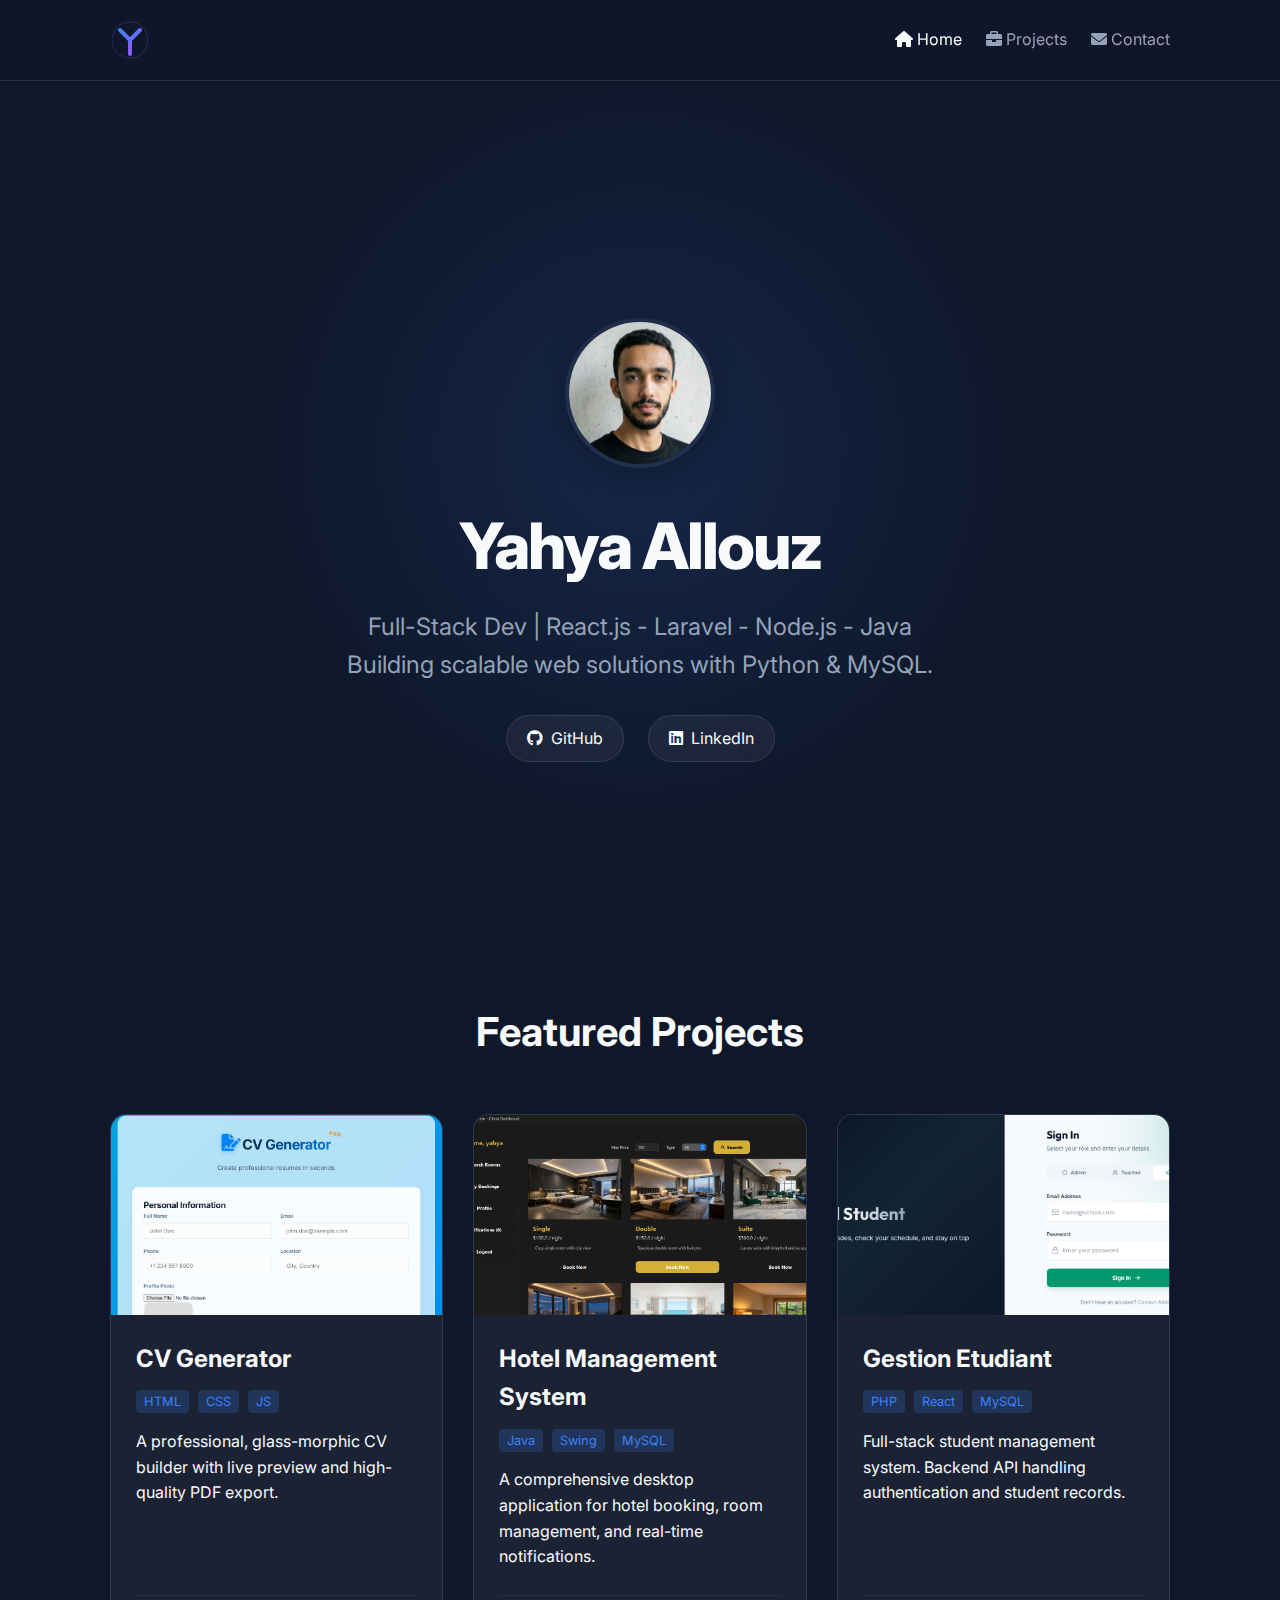
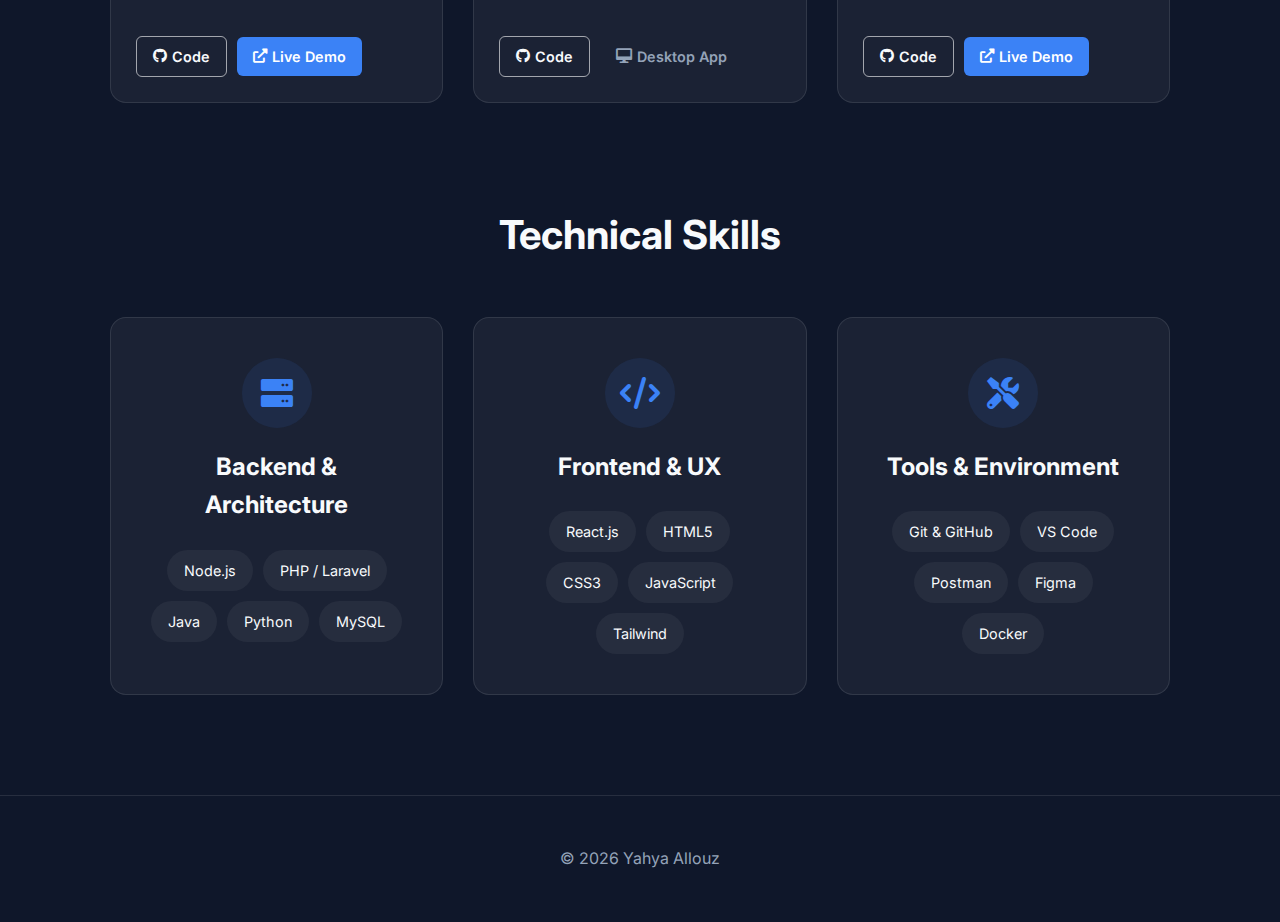
<file: index.html>
﻿<!DOCTYPE html>
<html lang="en">

<head>
    <meta charset="UTF-8">
    <meta name="viewport" content="width=device-width, initial-scale=1.0, maximum-scale=1.0, user-scalable=no">
    <title>Yahya Allouz | Portfolio</title>
    <link rel="stylesheet" href="style.css?v=16">
    <link href="https://fonts.googleapis.com/css2?family=Inter:wght@300;400;600;800&display=swap" rel="stylesheet">
    <link rel="stylesheet" href="https://cdnjs.cloudflare.com/ajax/libs/font-awesome/6.0.0/css/all.min.css">
</head>

<body>
    <header class="glass-header">
        <div class="container">
            <a href="index.html" class="logo-link">
                <img src="assets/portfolio_logo.svg" alt="Logo" class="logo-img">
            </a>
            <button class="hamburger" aria-label="Toggle navigation">
                <i class="fas fa-bars"></i>
            </button>
            <nav class="nav-links">
                <a href="index.html" class="active"><i class="fas fa-home"></i> Home</a>
                <a href="#projects"><i class="fas fa-briefcase"></i> Projects</a>
                <a href="contact.html"><i class="fas fa-envelope"></i> Contact</a>
            </nav>
        </div>
    </header>

    <section class="hero">
        <div class="hero-content">
            <div class="profile-container">
                <img src="assets/profile.jpg" alt="Yahya Allouz" class="profile-img">
            </div>
            <h1>Yahya Allouz</h1>
            <p class="tagline">Full-Stack Dev | React.js - Laravel - Node.js - Java <br> Building scalable web solutions
                with Python & MySQL.</p>
            <div class="social-links">
                <a href="https://github.com/yahyaallouz" target="_blank"><i class="fab fa-github"></i> GitHub</a>
                <a href="https://www.linkedin.com/in/yahyaallouz" target="_blank"><i class="fab fa-linkedin"></i>
                    LinkedIn</a>
            </div>
        </div>
        <div class="hero-bg-glow"></div>
    </section>

    <section id="projects" class="projects-section">
        <div class="container">
            <h2>Featured Projects</h2>
            <div class="projects-grid">
                <!-- Project 1: CV Generator -->
                <div class="project-card">
                    <div class="card-image">
                        <img src="assets/cv-generator.png" alt="CV Generator">
                    </div>
                    <div class="card-content">
                        <h3>CV Generator</h3>
                        <p class="tech-stack"><span>HTML</span> <span>CSS</span> <span>JS</span></p>
                        <p>A professional, glass-morphic CV builder with live preview and high-quality PDF export.</p>
                        <div class="card-links">
                            <a href="https://github.com/yahyaallouz/cv-generator" target="_blank"
                                class="btn secondary"><i class="fab fa-github"></i> Code</a>
                            <a href="https://yahyaallouz.github.io/cv-generator/" target="_blank" class="btn primary"><i
                                    class="fas fa-external-link-alt"></i> Live Demo</a>
                        </div>
                    </div>
                </div>

                <!-- Project 2: Hotel Management -->
                <div class="project-card">
                    <div class="card-image">
                        <img src="assets/hotel.png" alt="Hotel System">
                    </div>
                    <div class="card-content">
                        <h3>Hotel Management System</h3>
                        <p class="tech-stack"><span>Java</span> <span>Swing</span> <span>MySQL</span></p>
                        <p>A comprehensive desktop application for hotel booking, room management, and real-time
                            notifications.</p>
                        <div class="card-links">
                            <a href="https://github.com/yahyaallouz/gestion-hoteliere" target="_blank"
                                class="btn secondary"><i class="fab fa-github"></i> Code</a>
                            <span class="btn disabled"><i class="fas fa-desktop"></i> Desktop App</span>
                        </div>
                    </div>
                </div>

                <!-- Project 3: Gestion Etudiant -->
                <div class="project-card">
                    <div class="card-image">
                        <img src="assets/gestion-etudiant.png" alt="Gestion Etudiant">
                    </div>
                    <div class="card-content">
                        <h3>Gestion Etudiant</h3>
                        <p class="tech-stack"><span>PHP</span> <span>React</span> <span>MySQL</span></p>
                        <p>Full-stack student management system. Backend API handling authentication and student
                            records.</p>
                        <div class="card-links">
                            <a href="https://github.com/yahyaallouz/gestion-etudiant" target="_blank"
                                class="btn secondary"><i class="fab fa-github"></i> Code</a>
                            <a href="http://gestion-etudiant.kesug.com/" target="_blank" class="btn primary"><i
                                    class="fas fa-external-link-alt"></i> Live Demo</a>
                        </div>
                    </div>
                </div>
            </div>
        </div>
    </section>

    <section id="skills" class="skills-section">
        <div class="container">
            <h2>Technical Skills</h2>
            <div class="skills-grid">
                <!-- Backend -->
                <div class="skill-category">
                    <div class="category-icon">
                        <i class="fas fa-server"></i>
                    </div>
                    <h3>Backend & Architecture</h3>
                    <div class="skill-list">
                        <span>Node.js</span>
                        <span>PHP / Laravel</span>
                        <span>Java</span>
                        <span>Python</span>
                        <span>MySQL</span>
                    </div>
                </div>

                <!-- Frontend -->
                <div class="skill-category">
                    <div class="category-icon">
                        <i class="fas fa-code"></i>
                    </div>
                    <h3>Frontend & UX</h3>
                    <div class="skill-list">
                        <span>React.js</span>
                        <span>HTML5</span>
                        <span>CSS3</span>
                        <span>JavaScript</span>
                        <span>Tailwind</span>
                    </div>
                </div>

                <!-- Tools -->
                <div class="skill-category">
                    <div class="category-icon">
                        <i class="fas fa-tools"></i>
                    </div>
                    <h3>Tools & Environment</h3>
                    <div class="skill-list">
                        <span>Git & GitHub</span>
                        <span>VS Code</span>
                        <span>Postman</span>
                        <span>Figma</span>
                        <span>Docker</span>
                    </div>
                </div>
            </div>
        </div>
    </section>

    <footer>
        <p class="copyright">&copy; 2026 Yahya Allouz</p>
    </footer>
    <div class="menu-overlay"></div>
    <script src="script.js"></script>

</body>

</html>
</file>
<file: style.css>
﻿:root {
    --bg-dark: #0f172a;
    --text-light: #f8fafc;
    --text-muted: #94a3b8;
    --primary: #3b82f6;
    --accent: #8b5cf6;
    --glass: rgba(255, 255, 255, 0.05);
    --border: rgba(255, 255, 255, 0.1);
}

* {
    margin: 0;
    padding: 0;
    box-sizing: border-box;
}

body {
    background-color: var(--bg-dark);
    color: var(--text-light);
    font-family: 'Inter', sans-serif;
    line-height: 1.6;
    overflow-x: hidden;
}

/* Header */
.glass-header {
    position: fixed;
    top: 0;
    width: 100%;
    padding: 20px 0;
    backdrop-filter: blur(10px);
    background: rgba(15, 23, 42, 0.8);
    border-bottom: 1px solid var(--border);
    z-index: 100;
}

.container {
    max-width: 1100px;
    margin: 0 auto;
    padding: 0 20px;
}

.glass-header .container {
    display: flex;
    justify-content: space-between;
    align-items: center;
}

.logo-link {
    display: flex;
    align-items: center;
}

.logo-img {
    height: 40px;
    width: auto;
    object-fit: contain;
    transition: transform 0.3s ease;
}

.logo-img:hover {
    transform: scale(1.1);
}

nav a {
    color: var(--text-muted);
    text-decoration: none;
    margin-left: 20px;
    transition: 0.3s;
}

nav a:hover,
nav a.active {
    color: var(--text-light);
}

/* Hero */
.hero {
    min-height: 100vh;
    padding-top: 180px;
    /* Increased significantly to clear header */
    display: flex;
    align-items: center;
    justify-content: center;
    text-align: center;
    position: relative;
    background: radial-gradient(circle at 50% 50%, rgba(59, 130, 246, 0.15) 0%, transparent 50%);
}

.hero h1 {
    font-size: 4rem;
    font-weight: 800;
    margin-bottom: 10px;
    letter-spacing: -2px;
}

.tagline {
    font-size: 1.5rem;
    color: var(--text-muted);
    margin-bottom: 30px;
}

.social-links a {
    display: inline-flex;
    align-items: center;
    gap: 8px;
    background: var(--glass);
    padding: 10px 20px;
    border-radius: 50px;
    color: var(--text-light);
    text-decoration: none;
    margin: 0 10px;
    border: 1px solid var(--border);
    transition: 0.3s;
}

.social-links a:hover {
    background: rgba(255, 255, 255, 0.1);
    transform: translateY(-3px);
}

/* Profile Image */
.profile-container {
    margin-bottom: 20px;

}

.profile-img {
    width: 150px;
    height: 150px;
    border-radius: 50%;
    object-fit: cover;
    object-position: center top;
    border: 4px solid var(--glass);
    box-shadow: 0 10px 30px rgba(0, 0, 0, 0.3);
    transition: transform 0.3s ease;

}

.profile-img:hover {
    transform: scale(1.05);
    border-color: var(--primary);

}

/* Projects */
.projects-section {
    padding: 100px 0;
}

.projects-section h2 {
    font-size: 2.5rem;
    margin-bottom: 50px;
    text-align: center;
}

.projects-grid {
    display: grid;
    grid-template-columns: repeat(auto-fit, minmax(300px, 1fr));
    gap: 30px;
}

.project-card {
    background: var(--glass);
    border: 1px solid var(--border);
    border-radius: 16px;
    overflow: hidden;
    transition: 0.3s;
    display: flex;
    flex-direction: column;
}

.project-card:hover {
    transform: translateY(-10px);
    box-shadow: 0 20px 40px rgba(0, 0, 0, 0.3);
    border-color: var(--primary);
}

.card-image {
    height: 200px;
    background: #1e293b;
    display: flex;
    align-items: center;
    justify-content: center;
    overflow: hidden;
}

.card-image img {
    width: 100%;
    height: 100%;
    object-fit: cover;
}

.card-image i {
    font-size: 4rem;
    color: var(--text-muted);
    opacity: 0.5;
}

.preview-cv {
    background: linear-gradient(135deg, #1e293b, #3b82f6);
}

.preview-etd {
    background: linear-gradient(135deg, #1e293b, #8b5cf6);
}

.card-content {
    padding: 25px;
    flex: 1;
    display: flex;
    flex-direction: column;
}

.card-content h3 {
    font-size: 1.5rem;
    margin-bottom: 10px;
}

.tech-stack {
    margin-bottom: 15px;
}

.tech-stack span {
    font-size: 0.8rem;
    background: rgba(59, 130, 246, 0.2);
    color: var(--primary);
    padding: 4px 8px;
    border-radius: 4px;
    margin-right: 5px;
}

/* Explicit margin for description */
.card-content p:not(.tech-stack) {
    margin-bottom: 25px;
}

/* Increased padding and margin */
.card-links {
    margin-top: auto;
    padding-top: 40px;
    display: flex;
    gap: 10px;
    align-items: center;
    border-top: 1px solid rgba(255, 255, 255, 0.05);
}

.btn {
    padding: 8px 16px;
    border-radius: 6px;
    text-decoration: none;
    font-size: 0.9rem;
    font-weight: 600;
    transition: 0.3s;
    display: inline-flex;
    align-items: center;
    gap: 5px;
    cursor: pointer;
}

.btn.primary {
    background: var(--primary);
    color: white;
}

.btn.primary:hover {
    background: var(--accent);
}

.btn.secondary {
    background: transparent;
    border: 1px solid rgba(255, 255, 255, 0.6);
    color: var(--text-light);
}

.btn.secondary:hover {
    border-color: var(--text-light);
    background: rgba(255, 255, 255, 0.05);
}

.btn.disabled {
    color: var(--text-muted);
    cursor: default;
}

/* Contact Page Styles */
.contact-hero {
    min-height: 100vh;
    padding-top: 130px;
    /* Adjusted */
    /* Almost full height */
    display: flex;
    align-items: center;
    justify-content: center;
    position: relative;
    animation: fadeIn 0.8s ease-out;
    margin-bottom: 100px;
}

@keyframes fadeIn {
    from {
        opacity: 0;
        transform: translateY(20px);
    }

    to {
        opacity: 1;
        transform: translateY(0);
    }
}

.contact-hero .container {
    text-align: center;
    z-index: 10;
    width: 100%;
}

.contact-hero h1 {
    font-size: 3.5rem;
    margin-bottom: 15px;
    background: linear-gradient(to right, #fff, #94a3b8);
    -webkit-background-clip: text;
    background-clip: text;
    -webkit-text-fill-color: transparent;
}

.contact-hero .subtitle {
    font-size: 1.2rem;
    color: var(--text-muted);
    margin-bottom: 50px;
}

.contact-card-container {
    display: flex;
    justify-content: center;
    gap: 40px;
    flex-wrap: wrap;
}

.contact-option {
    background: var(--glass);
    border: 1px solid var(--border);
    padding: 30px;
    border-radius: 20px;
    width: 300px;
    text-decoration: none;
    color: var(--text-light);
    transition: all 0.4s ease;
    display: flex;
    flex-direction: column;
    align-items: center;
    text-align: center;
}

.contact-option:hover {
    transform: translateY(-10px);
    background: rgba(255, 255, 255, 0.08);
}

.contact-option .icon-box {
    width: 60px;
    height: 60px;
    border-radius: 50%;
    display: flex;
    align-items: center;
    justify-content: center;
    font-size: 1.8rem;
    margin-bottom: 20px;
    transition: 0.3s;
}

.whatsapp-card:hover .icon-box {
    background: #25D366;
    color: white;
    box-shadow: 0 0 20px rgba(37, 211, 102, 0.4);
}

.whatsapp-card .icon-box {
    background: rgba(37, 211, 102, 0.1);
    color: #25D366;
    border: 1px solid rgba(37, 211, 102, 0.2);
}

.gmail-card:hover .icon-box {
    background: #EA4335;
    color: white;
    box-shadow: 0 0 20px rgba(234, 67, 53, 0.4);
}

.gmail-card .icon-box {
    background: rgba(234, 67, 53, 0.1);
    color: #EA4335;
    border: 1px solid rgba(234, 67, 53, 0.2);
}

.contact-option h3 {
    font-size: 1.4rem;
    margin-bottom: 5px;
}

.contact-option p {
    color: var(--text-muted);
    margin-bottom: 20px;
    font-size: 0.9rem;
}

.contact-option .action {
    font-size: 0.9rem;
    font-weight: 600;
    color: var(--primary);
    display: flex;
    align-items: center;
    gap: 5px;
    opacity: 0.8;
    transition: 0.3s;
}

.contact-option:hover .action {
    opacity: 1;
    gap: 8px;
}

/* Background Glow */
.glow-bg {
    position: absolute;
    width: 600px;
    height: 600px;
    background: radial-gradient(circle, rgba(59, 130, 246, 0.1) 0%, transparent 70%);
    top: 50%;
    left: 50%;
    transform: translate(-50%, -50%);
    z-index: 1;
    pointer-events: none;
}

/* Skills Section */
.skills-section {
    padding: 0 0 100px 0;
}

.skills-section h2 {
    font-size: 2.5rem;
    margin-bottom: 50px;
    text-align: center;
}

.skills-grid {
    display: grid;
    grid-template-columns: repeat(auto-fit, minmax(300px, 1fr));
    gap: 30px;
}

.skill-category {
    background: var(--glass);
    border: 1px solid var(--border);
    border-radius: 16px;
    padding: 40px;
    text-align: center;
    transition: 0.3s;
}

.skill-category:hover {
    transform: translateY(-5px);
    border-color: var(--primary);
    box-shadow: 0 10px 30px rgba(0, 0, 0, 0.2);
}

.category-icon {
    width: 70px;
    height: 70px;
    background: rgba(59, 130, 246, 0.1);
    border-radius: 50%;
    margin: 0 auto 20px;
    display: flex;
    align-items: center;
    justify-content: center;
    font-size: 2rem;
    color: var(--primary);
}

.skill-category h3 {
    margin-bottom: 25px;
    font-size: 1.5rem;
}

.skill-list {
    display: flex;
    flex-wrap: wrap;
    justify-content: center;
    gap: 10px;
}

.skill-list span {
    background: rgba(255, 255, 255, 0.05);
    padding: 8px 16px;
    border-radius: 50px;
    font-size: 0.9rem;
    border: 1px solid transparent;
    transition: 0.3s;
}

.skill-list span:hover {
    border-color: var(--primary);
    background: rgba(59, 130, 246, 0.1);
    color: var(--text-light);
}

/* Footer */
footer {
    text-align: center;
    padding: 50px 0;
    border-top: 1px solid var(--border);
    color: var(--text-muted);
}

/* --- New Features & Responsiveness --- */

/* Navigation & Hamburger */
.hamburger {
    display: none;
    /* Hidden on desktop */
    cursor: pointer;
    background: none;
    border: none;
    font-size: 1.8rem;
    color: var(--text-light);
    transition: 0.3s;
}

.hamburger:hover {
    color: var(--primary);
}

/* Responsive Media Queries */
@media (max-width: 768px) {

    /* Header & Nav */
    .glass-header .container {
        justify-content: space-between;
        padding: 0 20px;
    }

    .hamburger {
        display: block;
        position: relative;
        /* Essential for z-index to work */
        z-index: 200;
    }

    .hamburger.active {
        color: var(--accent);
    }

    .nav-links {
        position: fixed;
        left: -100%;
        top: 0;
        gap: 40px;
        /* Increased gap */
        flex-direction: column;
        background-color: rgba(15, 23, 42, 0.98);
        /* Darker, less transparent */
        width: 100%;
        height: 100vh;
        text-align: center;
        transition: 0.4s ease-in-out;
        /* Smoother transition */
        justify-content: center;
        backdrop-filter: blur(15px);
        z-index: 150;
    }

    .nav-links.active {
        left: 0;
    }

    .nav-links a {
        margin: 0;
        /* Remove default margin */
        font-size: 2rem;
        /* Much bigger font */
        font-weight: 700;
        color: #fff;
        text-transform: uppercase;
        letter-spacing: 2px;
        transition: 0.3s;
    }

    .nav-links a:hover {
        color: var(--primary);
        letter-spacing: 4px;
        /* Cool hover effect */
    }

    /* Hero Section */
    .hero h1 {
        font-size: 2.5rem;
    }

    .hero .tagline {
        font-size: 1rem;
        padding: 0 15px;
    }

    .profile-img {
        width: 120px;
        height: 120px;
    }

    /* About Section */
    .stats-grid {
        grid-template-columns: 1fr;
        gap: 30px;
    }

    .about-content {
        margin: 0 20px;
        padding: 30px 20px;
    }

    /* Projects Grid */
    .projects-grid {
        grid-template-columns: 1fr;
        /* Stack cards vertically */
        padding: 0 20px;
    }

    /* Skills Grid */
    .skills-grid {
        grid-template-columns: 1fr;
        /* Stack skills vertically */
        padding: 0 20px;
    }

    /* Contact Page */
    .contact-hero h1 {
        font-size: 2.5rem;
    }

    .contact-hero .subtitle {
        padding: 0 20px;
    }

    .contact-card-container {
        flex-direction: column;
        align-items: center;
    }

    .contact-option {
        width: 100%;
        max-width: 350px;
    }

    /* Footer */
    footer {
        text-align: center;
        padding: 30px 20px;
    }
}

@media (max-width: 480px) {
    .hero h1 {
        font-size: 2rem;
    }

    .logo-img {
        height: 35px;
    }
}
</file>
